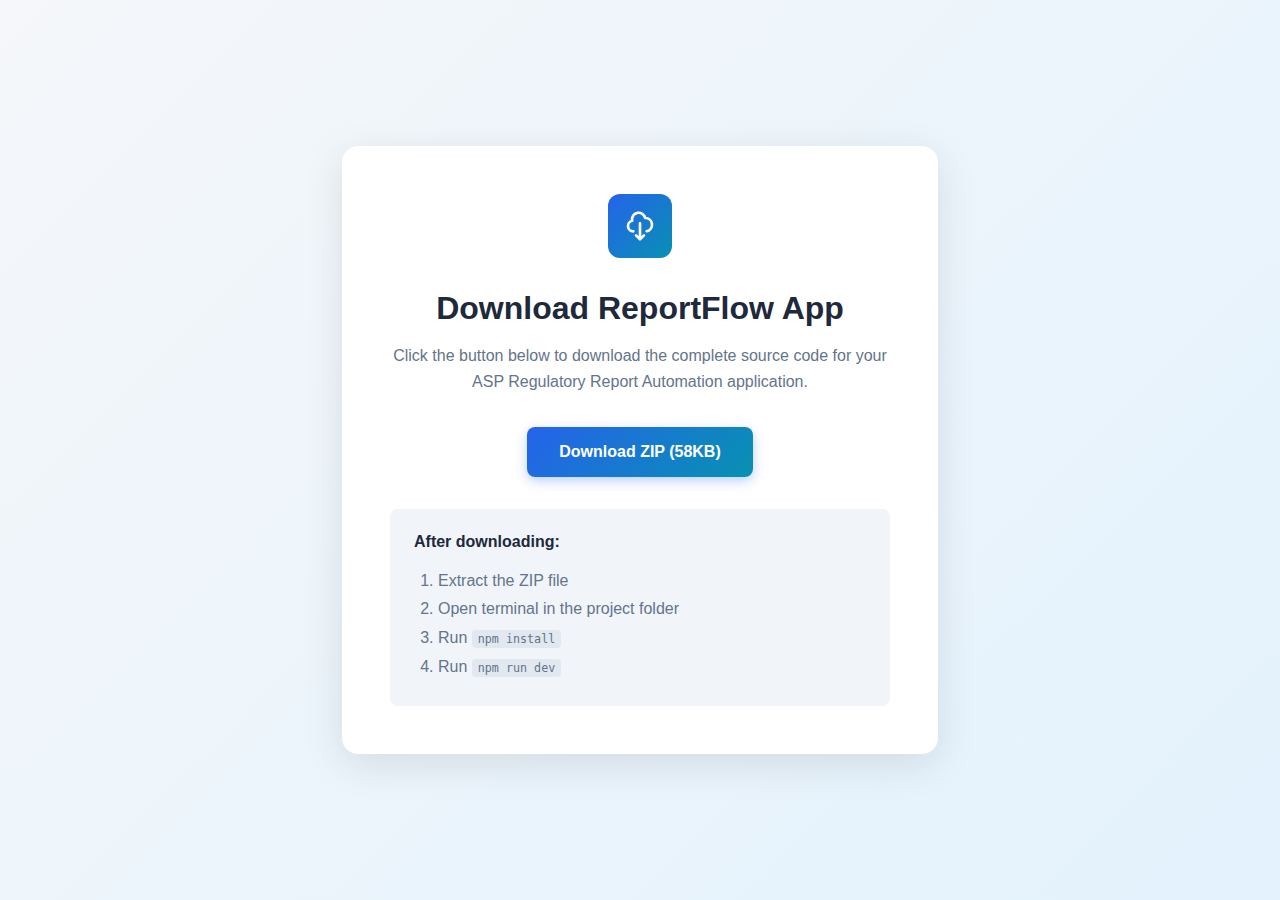
<file: public/download.html>
<!DOCTYPE html>
<html lang="en">
<head>
    <meta charset="UTF-8">
    <meta name="viewport" content="width=device-width, initial-scale=1.0">
    <title>Download ReportFlow App</title>
    <style>
        body {
            font-family: -apple-system, BlinkMacSystemFont, 'Segoe UI', Roboto, Oxygen, Ubuntu, Cantarell, sans-serif;
            display: flex;
            justify-content: center;
            align-items: center;
            min-height: 100vh;
            margin: 0;
            background: linear-gradient(135deg, #f5f7fa 0%, #e3f2fd 100%);
        }
        .container {
            background: white;
            padding: 3rem;
            border-radius: 16px;
            box-shadow: 0 10px 40px rgba(0,0,0,0.1);
            text-align: center;
            max-width: 500px;
        }
        h1 {
            color: #1e293b;
            margin-bottom: 1rem;
        }
        p {
            color: #64748b;
            margin-bottom: 2rem;
            line-height: 1.6;
        }
        .download-btn {
            display: inline-block;
            background: linear-gradient(135deg, #2563eb 0%, #0891b2 100%);
            color: white;
            padding: 1rem 2rem;
            border-radius: 8px;
            text-decoration: none;
            font-weight: 600;
            transition: transform 0.2s, box-shadow 0.2s;
            box-shadow: 0 4px 12px rgba(37, 99, 235, 0.3);
        }
        .download-btn:hover {
            transform: translateY(-2px);
            box-shadow: 0 6px 20px rgba(37, 99, 235, 0.4);
        }
        .icon {
            width: 64px;
            height: 64px;
            margin: 0 auto 2rem;
            background: linear-gradient(135deg, #2563eb 0%, #0891b2 100%);
            border-radius: 12px;
            display: flex;
            align-items: center;
            justify-content: center;
        }
        .icon svg {
            width: 32px;
            height: 32px;
            stroke: white;
        }
        .instructions {
            background: #f1f5f9;
            padding: 1.5rem;
            border-radius: 8px;
            margin-top: 2rem;
            text-align: left;
        }
        .instructions h3 {
            color: #1e293b;
            margin-top: 0;
            margin-bottom: 1rem;
            font-size: 1rem;
        }
        .instructions ol {
            color: #64748b;
            margin: 0;
            padding-left: 1.5rem;
            line-height: 1.8;
        }
        .instructions code {
            background: #e2e8f0;
            padding: 2px 6px;
            border-radius: 4px;
            font-size: 0.9em;
        }
    </style>
</head>
<body>
    <div class="container">
        <div class="icon">
            <svg fill="none" stroke="currentColor" viewBox="0 0 24 24">
                <path stroke-linecap="round" stroke-linejoin="round" stroke-width="2" d="M7 16a4 4 0 01-.88-7.903A5 5 0 1115.9 6L16 6a5 5 0 011 9.9M9 19l3 3m0 0l3-3m-3 3V10"/>
            </svg>
        </div>
        <h1>Download ReportFlow App</h1>
        <p>Click the button below to download the complete source code for your ASP Regulatory Report Automation application.</p>

        <a href="/reportflow-app.zip" download="reportflow-app.zip" class="download-btn">
            Download ZIP (58KB)
        </a>

        <div class="instructions">
            <h3>After downloading:</h3>
            <ol>
                <li>Extract the ZIP file</li>
                <li>Open terminal in the project folder</li>
                <li>Run <code>npm install</code></li>
                <li>Run <code>npm run dev</code></li>
            </ol>
        </div>
    </div>
</body>
</html>
</file>
